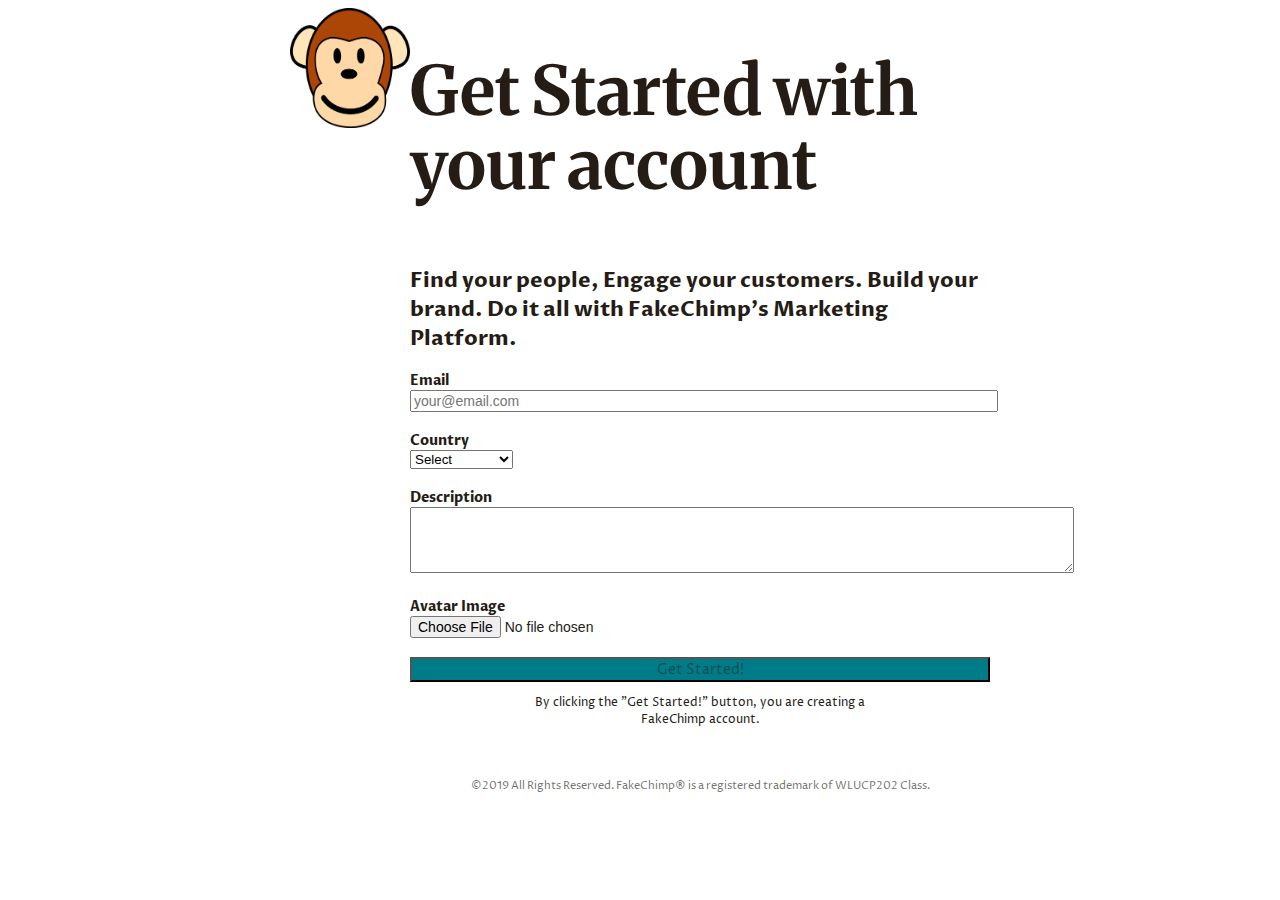
<file: www/q3/index.html>
<!DOCTYPE html>
<html lang="en" dir="ltr">

<head>
  <meta charset="utf-8">
  <title>FakeChimp's Registration Form</title>
  <link rel="stylesheet" href="css/styles.css">
  <meta name='viewport' content='width=device-width, initial-scale=1.0, maximum-scale=1.0' />
  <link rel="icon" href="img/favicon.ico" type="image/x-icon" sizes="16x16">
  <script src="js/app.js"></script>
</head>

<body>
  <div class="container">
    <div class="image">
      <img src="img/logo-color.png" class="logo" height="120" width="120" alt="colormonkey">
      <img src="img/logo_BW.png" class="logoBW" height="120" width="120" alt="bwmonkey">
    </div>
    <div class="header">
      <h1>Get Started with your account</h1>
    </div>
    <div class="form">
      <h2>Find your people, Engage your customers. Build your brand. Do it all with FakeChimp's Marketing Platform.</h2>
      <form id="form" action="http://cp202-server.appspot.com/register_with_image" onsubmit="return validateEmail()" method="post" enctype="multipart/form-data">
        <div class="form_title">
          Email
        </div>
        <input type="text" id="email" name="email" placeholder="your@email.com" required><br><br>
        <div class="form_title">
          Country
        </div>
        <select id="country" name="country" required>
          <option value="">Select</option>
          <option value="Canada">Canada</option>
          <option value="United States">United States</option>
        </select>
        <br><br>
        <div class="form_title">
          Description
        </div>
        <textarea name="description" id="description" rows="4" cols="80" required></textarea>
        <br><br>
        <div class="form_title">
          Avatar Image
        </div>
        <input type="file" id="avatar" name="avatarImage" required><br><br>
        <input type="hidden" name="student_id" id="student_id" value="180121150">
        <input type="submit" class="button" name="submit" id="submit" onsubmit="validateEmail()" value="Get Started!">
      </form>
      <p>By clicking the "Get Started!" button, you are creating a FakeChimp account.</p><br><br>
      <div class="footer">
        ©2019 All Rights Reserved. FakeChimp® is a registered trademark of WLUCP202 Class.
      </div>
    </div>
  </div>
</body>

</html>
</file>
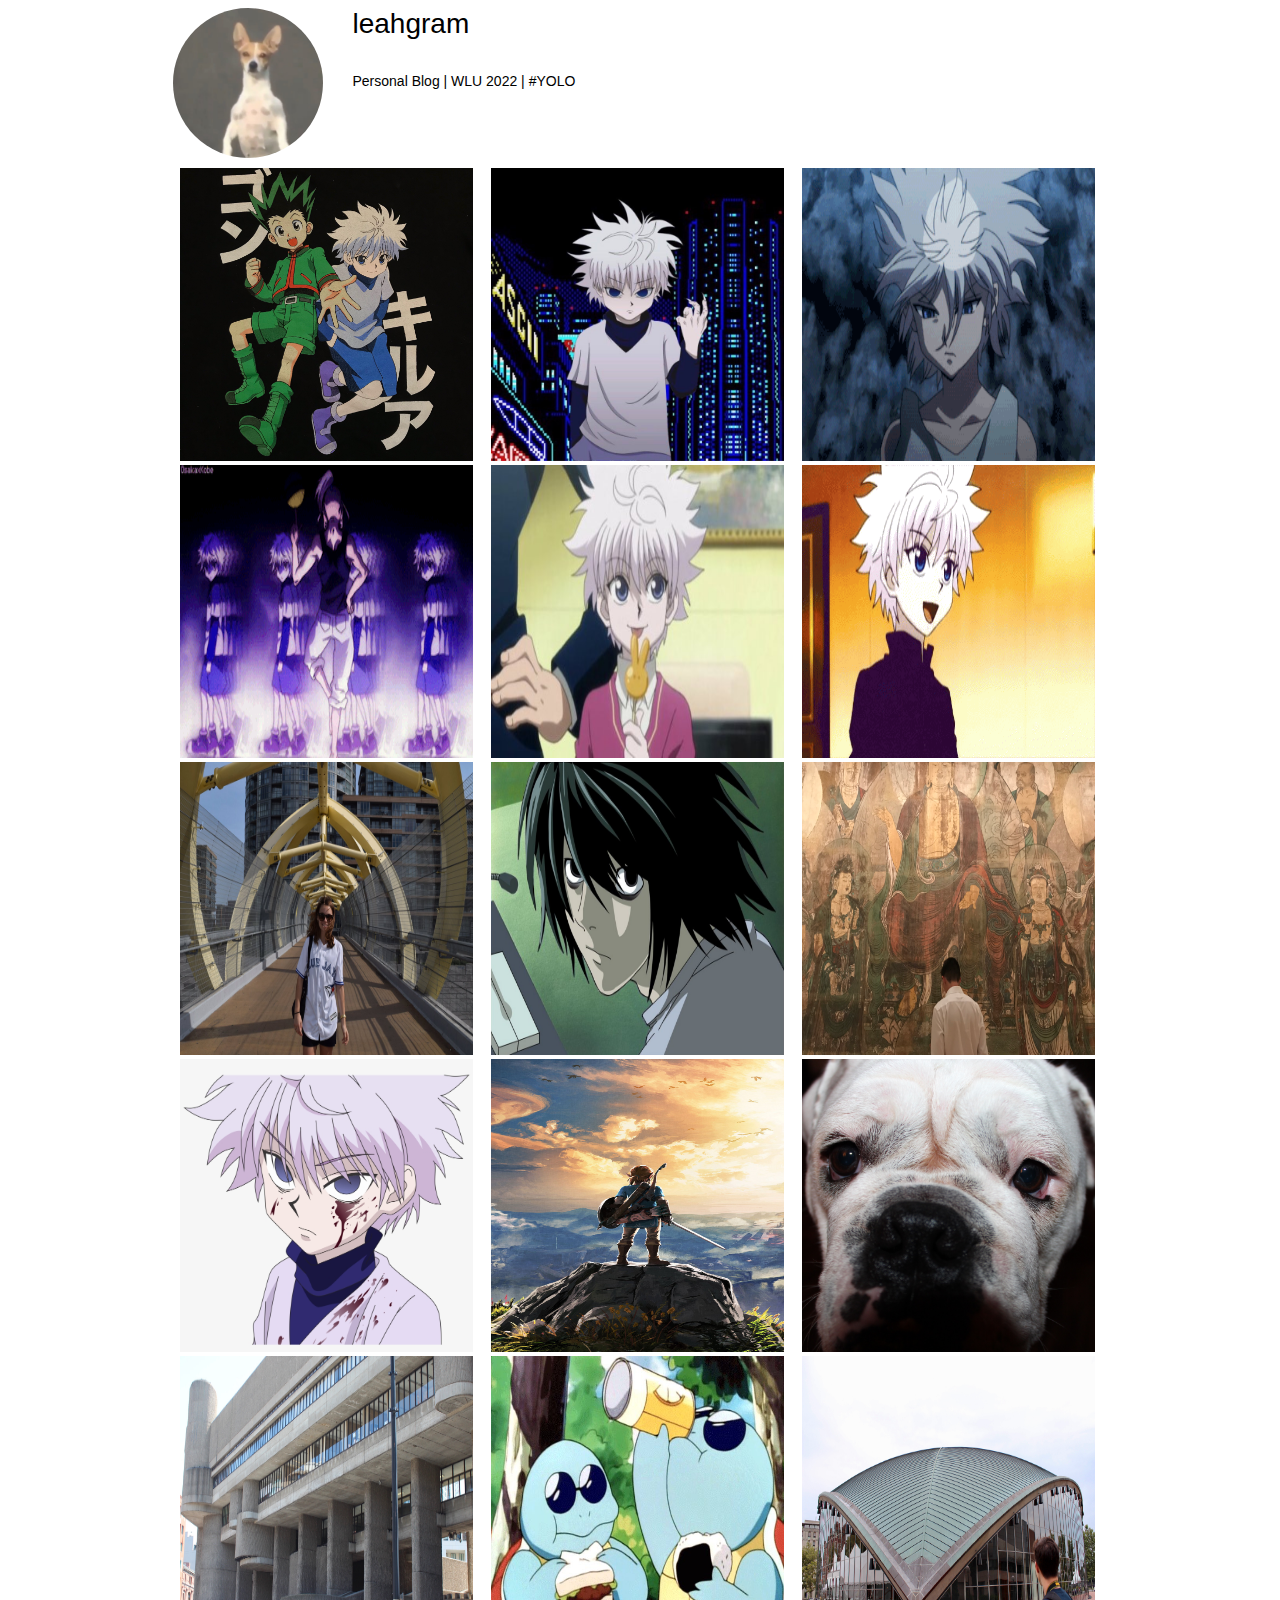
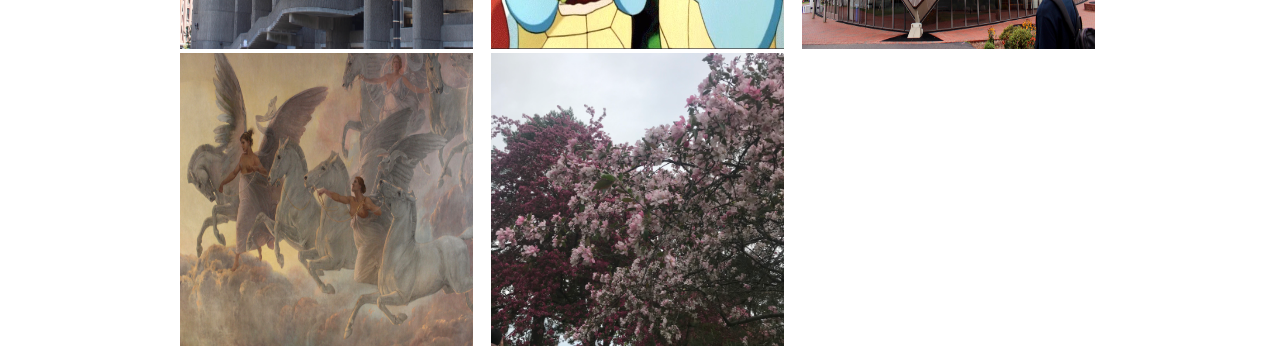
<file: www/q4/index.html>
<!DOCTYPE html>
<html lang="en" dir="ltr">

<head>
  <meta charset="utf-8">
  <meta name='viewport' content='width=device-width, initial-scale=1.0, maximum-scale=1.0' />
  <link rel="icon" href="img/favicon-16x16.png" type="image/x-icon" sizes="16x16">
  <link rel="stylesheet" href="css/styles.css">
  <title>FakeStagram</title>
</head>

<body>
  <div class="container">
    <img src='img/avatar.jpeg' class="profileimg" alt="profilepic">
    <div class="profileHeader">
      leahgram
    </div>
    <div class="profileDesc">
      Personal Blog | WLU 2022 | #YOLO
    </div>
    <div class="posts">
      <img src='img/1.jpeg' class="img" alt="pic1">
      <img src='img/2.jpeg' class="img" alt="pic2">
      <img src='img/3.gif' class="img" alt="pic3">
      <img src='img/4.gif' class="img" alt="pic4">
      <img src='img/5.jpeg' class="img" alt="pic5">
      <img src='img/6.gif' class="img" alt="pic6">
      <img src='img/7.jpeg' class="img" alt="pic7">
      <img src='img/8.jpeg' class="img" alt="pic8">
      <img src='img/9.jpeg' class="img" alt="pic9">
      <img src='img/10.jpeg' class="img" alt="pic10">
      <img src='img/11.jpeg' class="img" alt="pic11">
      <img src='img/12.jpeg' class="img" alt="pic12">
      <img src='img/13.jpeg' class="img" alt="pic13">
      <img src='img/14.jpeg' class="img" alt="pic14">
      <img src='img/15.jpeg' class="img" alt="pic15">
      <img src='img/16.jpeg' class="img" alt="pic16">
      <img src='img/17.jpeg' class="img" alt="pic17">
    </div>
  </div>
</body>

</html>
</file>
<file: www/q3/css/styles.css>
@import url('https://fonts.googleapis.com/css?family=Merriweather');
@import url('https://fonts.googleapis.com/css?family=Proza+Libre');

@media only screen and (max-width: 960px) {
  .container {
    width: 700px;
    height: 500px;
    margin: auto;
  }

  .logo {
    display: block;
    margin-left: auto;
    margin-right: auto;
    display: none;
  }

  .logoBW {
    display: block;
    margin-left: auto;
    margin-right: auto;
  }

  .image {
    display: block;
    margin-left: auto;
    margin-right: auto;
    height: 120px;
    width: 580px;
  }

  .header {
    font-family: Merriweather, Georgia, Times, sans-serif;
    font-size: 34px;
    word-spacing: -0.2rem;
    line-height: 1.1;
    color: #241c15;
    width: 580px;
    height: auto;
    margin-left: auto;
    margin-right: auto;
    text-align: center;
  }

  .form {
    font-family: Proza Libre, Helvetica, Arial, Verdana, sans-serif;
    font-size: 14px;
    color: #241c15;
    width: 580px;
    margin-left: auto;
    margin-right: auto;
    text-align: center;
  }

  .form_title {
    font-weight: bold;
    font-size: 14px;
    color: #241c15;
    margin-left: auto;
    margin-right: auto;
    width: 50%;
  }

  input {
    display: block;
    font-size: 14px;
    color: #241c15;
    width: 50%;
    margin-left: auto;
    margin-right: auto;
  }

  .button {
    font-family: Proza Libre, Helvetica, Arial, Verdana, sans-serif;
    font-size: 14px;
    color: rgba(36, 28, 21, 0.5);
    background-color: #007c89;
    width: 43%;
  }

  p {
    width: 60%;
    font-size: 12px;
    color: #241c15;
    margin-left: auto;
    margin-right: auto;
    text-align: center;
  }

  .footer {
    float: none;
    text-align: center;
    font-size: 11px;
    color: rgba(36, 28, 21, 0.65);
  }
}

@media only screen and (min-width: 961px) {
  .container {
    width: 700px;
    height: 500px;
    margin: auto;
  }

  .image {
    margin-left: 0;
    margin-right: 0;
    height: 580px;
    width: 120px;
    float: left;
  }

  .header {
    font-family: Merriweather, Georgia, Times, sans-serif;
    font-size: 34px;
    word-spacing: -0.2rem;
    line-height: 1.1;
    color: #241c15;
    width: 580px;
    height: auto;
    float: right;
  }

  .logo {
    display: block;
    margin-left: auto;
    margin-right: auto;
  }

  .logoBW {
    display: block;
    margin-left: auto;
    margin-right: auto;
    display: none;
  }

  .form {
    font-family: Proza Libre, Helvetica, Arial, Verdana, sans-serif;
    font-size: 14px;
    color: #241c15;
    width: 580px;
    float: right;
  }

  .form_title {
    font-weight: bold;
    font-size: 14px;
    color: #241c15;
  }

  input {
    font-size: 14px;
    color: #241c15;
    width: 100%;
  }

  .button {
    font-family: Proza Libre, Helvetica, Arial, Verdana, sans-serif;
    font-size: 14px;
    color: rgba(36, 28, 21, 0.5);
    background-color: #007c89;
  }

  p {
    width: 60%;
    font-size: 12px;
    color: #241c15;
    text-align: center;
    margin-left: auto;
    margin-right: auto;
  }

  .footer {
    float: none;
    text-align: center;
    font-size: 11px;
    color: rgba(36, 28, 21, 0.65);
  }
}
</file>
<file: www/q4/css/styles.css>
html {
  font-family: Verdana, Arial;
}

/* Mobile */
@media only screen and (max-width: 400px) {
  .container {
    width:349px;
    margin: 0 auto;
    height: inherit;
  }
  .profileHeader {
    font-size: 28px;
    width: 169px;
    height: 169px;
    margin-left: auto;
    margin-right: auto;
    width: 65%;
  }

  .profileDesc {
    display: none;
  }
  .profileimg {
    display: block;
    margin-left: auto;
    margin-right: auto;
    width: 50%;
    width: 150px;
    height: 150px;
    border-radius: 50%;
  }
}

/* Tablet */
@media only screen and (min-width: 401px) and (max-width: 960px) {
  .container {
    width:642px;
    margin: 0 auto;
    height: inherit;
  }
  .profileHeader {
    float: left;
    font-size: 28px;
    width: 462px;
    height: 65px;
    margin-left: 30px;
  }

  .profileDesc {
    float: left;
    font-size: 14px;
    width: 462px;
    height: 95px;
    margin-left: 30px;
  }
  .profileimg {
    float: left;
    width: 150px;
    height: 150px;
    border-radius: 50%;
  }
}

/* Desktop */
@media only screen and (min-width: 961px) {
  .container {
    width:935px;
    margin: 0 auto;
    height: inherit;
  }
  .profileHeader {
    float: left;
    font-size: 28px;
    width: 755px;
    height: 65px;
    margin-left: 30px;
  }

  .profileDesc {
    float: left;
    font-size: 14px;
    width: 755px;
    height: 95px;
    margin-left: 30px;
  }
  .profileimg {
    float: left;
    width: 150px;
    height: 150px;
    border-radius: 50%;
  }
}


.img {
  width: 293px;
  height: 293px;
  margin-left: 7px;
  margin-right: 7px;
}

.posts {
 flex-wrap: wrap;
}
</file>
